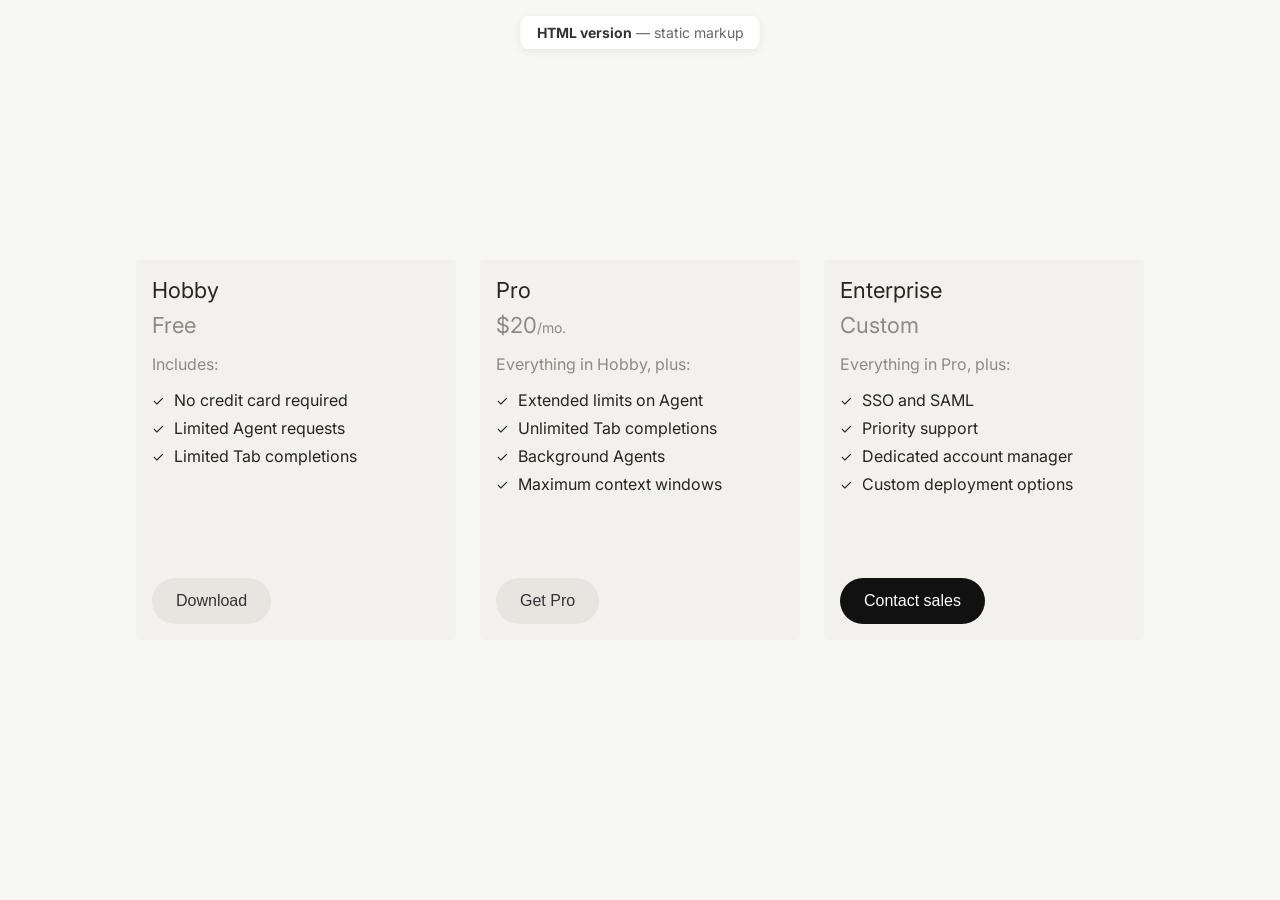
<file: index.html>
<!DOCTYPE html>
<html lang="en">
<head>
    <meta charset="UTF-8">
    <meta name="viewport" content="width=device-width, initial-scale=1.0">
    <title>Pricing Plans — HTML version</title>
    <link rel="preconnect" href="https://fonts.googleapis.com">
    <link rel="preconnect" href="https://fonts.gstatic.com" crossorigin>
    <link href="https://fonts.googleapis.com/css2?family=Inter:wght@400;500;600;700&display=swap" rel="stylesheet">
    <link rel="stylesheet" href="styles.css">
</head>
<body>
    <p class="page-label"><strong>HTML version</strong> — static markup</p>
    <div class="cards-container">
        <div class="card">
            <div class="card-top">
                <h3 class="card-title">Hobby</h3>
                <p class="card-price">
                    <span class="card-price-amount">Free</span>
                </p>
                <div class="card-content">
                    <p class="includes-text">Includes:</p>
                    <ul class="features-list">
                        <li>
                            <span class="checkmark">✓</span>
                            No credit card required
                        </li>
                        <li>
                            <span class="checkmark">✓</span>
                            Limited Agent requests
                        </li>
                        <li>
                            <span class="checkmark">✓</span>
                            Limited Tab completions
                        </li>
                    </ul>
                </div>
            </div>
            <button class="download-button secondary">Download</button>
        </div>
        <div class="card">
            <div class="card-top">
                <h3 class="card-title">Pro</h3>
                <p class="card-price">
                    <span class="card-price-amount">$20</span>
                    <span class="card-price-period">/mo.</span>
                </p>
                <div class="card-content">
                    <p class="includes-text">Everything in Hobby, plus:</p>
                    <ul class="features-list">
                        <li>
                            <span class="checkmark">✓</span>
                            Extended limits on Agent
                        </li>
                        <li>
                            <span class="checkmark">✓</span>
                            Unlimited Tab completions
                        </li>
                        <li>
                            <span class="checkmark">✓</span>
                            Background Agents
                        </li>
                        <li>
                            <span class="checkmark">✓</span>
                            Maximum context windows
                        </li>
                    </ul>
                </div>
            </div>
            <button class="download-button secondary">Get Pro</button>
        </div>
        <div class="card">
            <div class="card-top">
                <h3 class="card-title">Enterprise</h3>
                <p class="card-price">
                    <span class="card-price-amount">Custom</span>
                </p>
                <div class="card-content">
                    <p class="includes-text">Everything in Pro, plus:</p>
                    <ul class="features-list">
                        <li>
                            <span class="checkmark">✓</span>
                            SSO and SAML
                        </li>
                        <li>
                            <span class="checkmark">✓</span>
                            Priority support
                        </li>
                        <li>
                            <span class="checkmark">✓</span>
                            Dedicated account manager
                        </li>
                        <li>
                            <span class="checkmark">✓</span>
                            Custom deployment options
                        </li>
                    </ul>
                </div>
            </div>
            <button class="download-button primary">Contact sales</button>
        </div>
    </div>
</body>
</html>
</file>
<file: styles.css>
* {
    margin: 0;
    padding: 0;
    box-sizing: border-box;
}

body {
    font-family: 'Inter', -apple-system, BlinkMacSystemFont, 'Segoe UI', Roboto, sans-serif;
    background-color: #f7f7f4;
    display: flex;
    justify-content: center;
    align-items: center;
    min-height: 100vh;
    padding: 20px;
}

.cards-container {
    display: flex;
    flex-direction: row;
    gap: 24px;
    flex-wrap: nowrap;
    justify-content: center;
    align-items: flex-start;
}

.card {
    display: flex;
    flex-direction: column;
    min-height: 380px;
    background-color: #f2f1ed;
    border-radius: 4px;
    padding: 16px;
    width: 320px;
    flex-shrink: 0;
}

.card-top {
    display: flex;
    flex-direction: column;
}

.card-title {
    font-size: 22px;
    line-height: 28px;
    font-weight: 400;
    color: #26251e;
    margin-bottom: 8px;
}

.card-price {
    font-size: 20px;
    color: rgba(38, 37, 30, 0.5);
    display: inline-flex;
    align-items: baseline;
}

.card-price-amount {
    font-size: 22px;
    font-weight: 400;
    color: rgba(38, 37, 30, 0.5);
}

.card-price-period {
    font-size: 14px;
    color: rgba(38, 37, 30, 0.5);
}

.card-content {
    margin-bottom: 32px;
}

.includes-text {
    font-size: 16px;
    color: rgba(38, 37, 30, 0.5);
    margin: 16px 0px;
}

.features-list {
    list-style: none;
    padding: 0;
}

.features-list li {
    display: flex;
    align-items: center;
    margin-bottom: 8px;
    font-size: 16px;
    color: #26251e;
}

.checkmark {
    color: #26251e;
    font-size: 14px;
    margin-right: 10px;
    font-weight: 400;
}

.download-button {
    margin-top: auto;
    width: fit-content;
    background-color: #e6e5e0;
    border: none;
    border-radius: 999px;
    padding: 14px 24px;
    font-size: 16px;
    font-weight: 500;
    color: #333;
    cursor: pointer;
    transition: background-color 0.2s ease;
}

.download-button:hover {
    background-color: #D8D6CE;
}

.download-button:active {
    background-color: #D8D6CE;
}

.download-button.primary {
    background-color: #111;
    color: #fff;
}

.download-button.primary:hover {
    background-color: #333;
}

.download-button.primary:active {
    background-color: #333;
}

.download-button.tertiary {
    background-color: transparent;
    color: #333;
    border: 1px solid #c2c1ba;
}

.download-button.tertiary:hover {
    background-color: #333;
    color: #fff;
}
.page-label {
    position: fixed;
    top: 16px;
    left: 50%;
    transform: translateX(-50%);
    font-size: 14px;
    color: #666;
    background: #fff;
    padding: 8px 16px;
    border-radius: 8px;
    box-shadow: 0 2px 8px rgba(0,0,0,0.08);
}

.page-label strong {
    color: #333;
}
</file>
